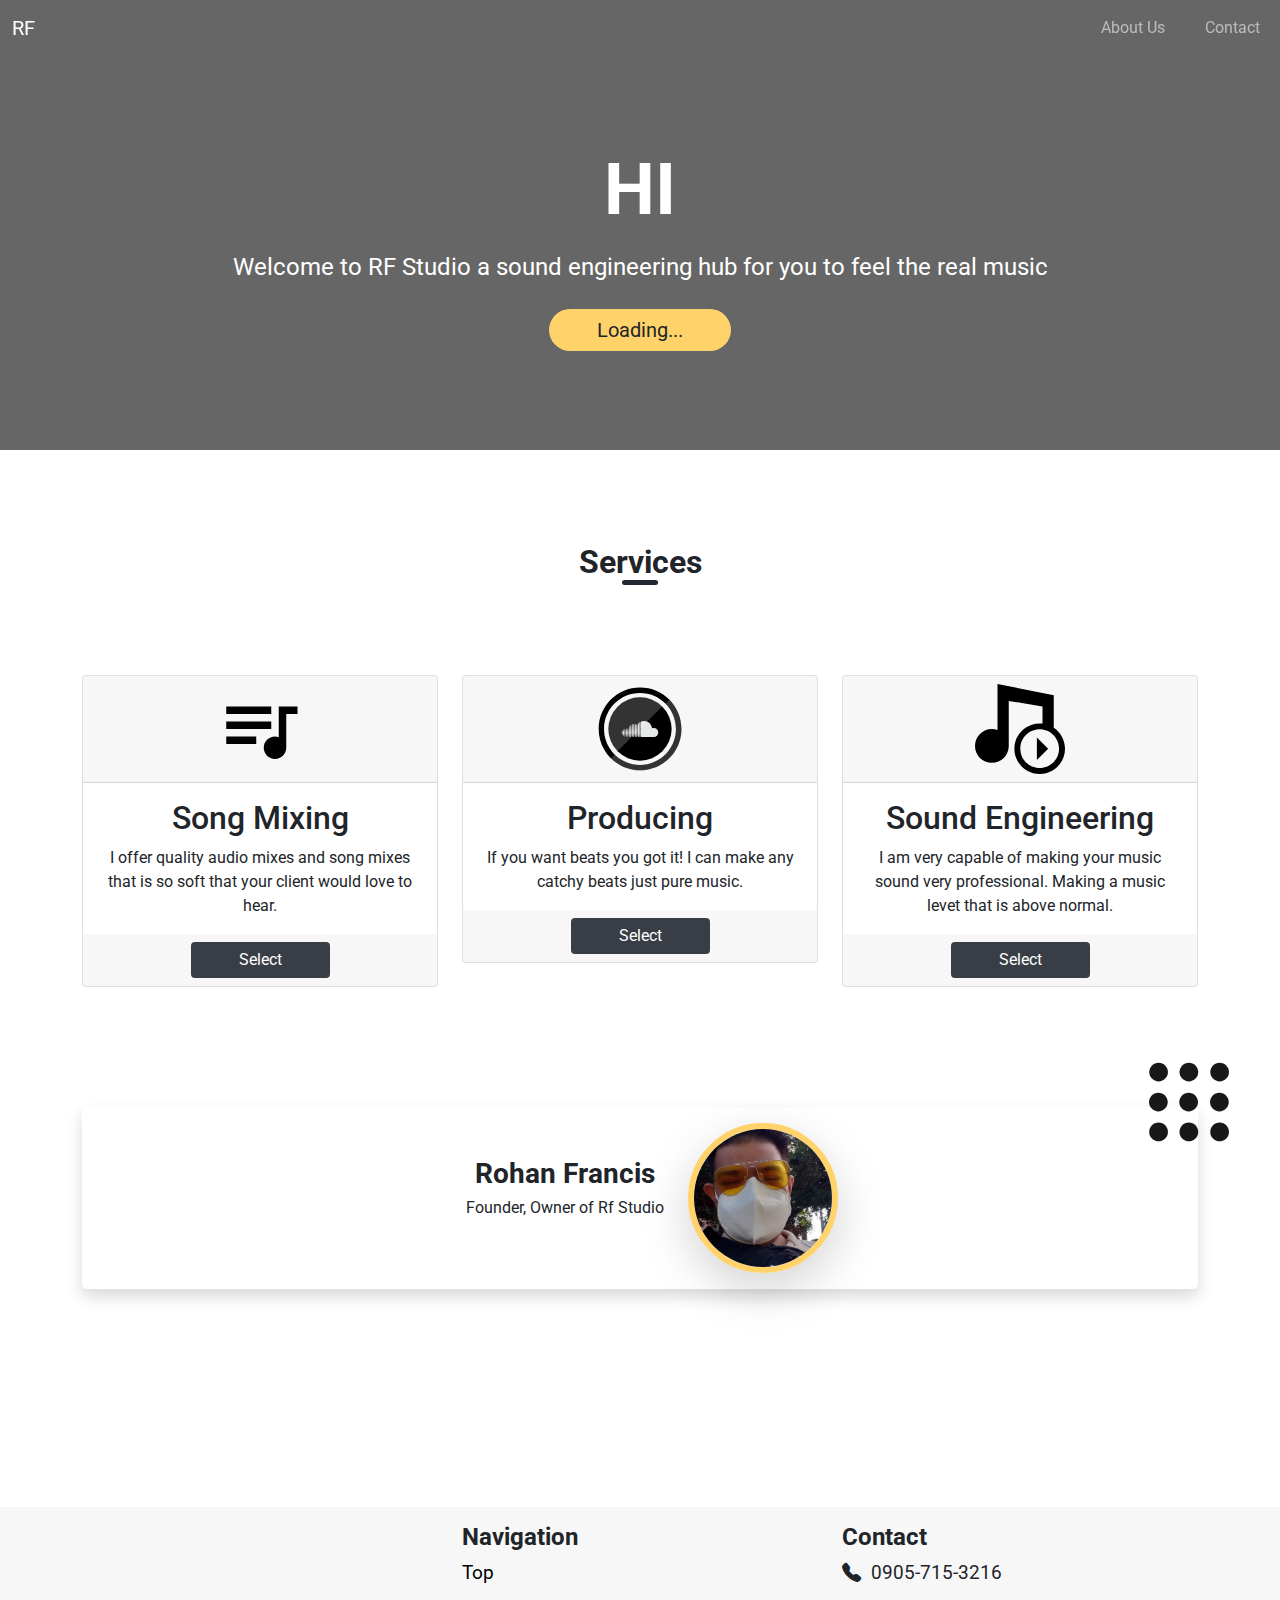
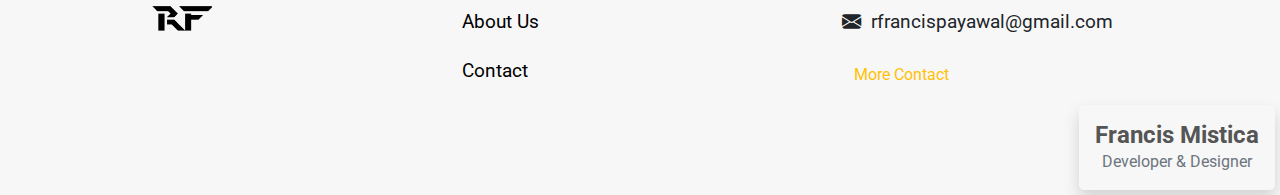
<file: index.html>
<!DOCTYPE html>
<html lang="en">
<head>
	<meta charset="UTF-8">
	<meta http-equiv="X-UA-Compatible" content="IE=edge">
	<meta name="viewport" content="width=device-width, initial-scale=1.0">
	<meta name="description" content="RF Studio produces high quality sounds from different genre's such as RnB, Folk, Pop, etc.. RF Studio is the way to go!">
	<!-- facebook tags-->
	<meta property="og:title" content="RF Studio - The real feel of music">
	<meta property="og:url" content="https://rf.netlify.app">
	<meta property="og:type" content="website">
	<meta property="og:description" content="If you want to feel the way that you want to feel for a music">
	<meta property="og:image" content="">
	<!-- twitter tags-->
	<meta name="twitter:card" content="summary_large_image">
	<meta name="twitter:title" content="RF Studio - The real feel of music">
	<meta name="twitter:description" content="If you want to feel the way that you want to feel for a music">
	<meta name="twitter:image" content="">
	<meta property="twitter:domain" content="https://rf.netlify.app">
	<meta property="twitter:url" content="https://rf.netlify.app">
	<!-- links -->
	<link rel="preconnect" href="https://fonts.gstatic.com">
	<link href="https://fonts.googleapis.com/css2?family=Roboto:wght@100;400;700&display=swap" rel="stylesheet"> 
	<link rel="stylesheet" href="https://cdn.jsdelivr.net/npm/bootstrap-icons@1.4.1/font/bootstrap-icons.css">
	<link rel="stylesheet" href="css/bootstrap.min.css">
	<link rel="stylesheet" href="css/normalize.css">
	<link rel="stylesheet" href="css/custom.css">
	<title>RF Studio - The real feel of music</title>
</head>
<body>
	<!--st-->
	<!--navbar-->
	<nav class="navbar navbar-expand-lg fixed-top navbar-dark bg-transparent">
		<div class="container-fluid">
			<a href="index.html" class="navbar-brand">RF</a>
			 <button class="navbar-toggler" type="button" data-bs-toggle="collapse" data-bs-target="#navbarNav" aria-controls="navbarNav" aria-expanded="false" aria-label="Toggle navigation">
      			<span class="navbar-toggler-icon"></span>
    		</button>
			<div class="navbar-collapse">
				<ul class="navbar-nav ms-auto" id="navbarNav">
					<li class="me-4 nav-item"><a href="about.html" class="	nav-link">About Us</a></li>
					<li class="nav-item"><a href="contact.html" class="nav-link">Contact</a></li>
				</ul>
			</div>
		</div>
	</nav>
	<!--hero section-->
	<header class="w-100 header" id="top">
		<div class="container-lg h-100 d-flex align-items-center justify-content-center">
			<div class="text-center txt-part">
				<h1 class="mb-2 fw-bold text-white mb-3 display-2">HI</h1>
				<p class="fs-4 text-white mb-4 subtitle">Welcome to RF Studio a sound engineering hub for you to feel the real music</p>
				<div class="buttons">
					<a href="" type="button" id="main-cta" class="btn fs-5 px-5 rounded-pill">Loading...</a>
				</div>
			</div>
		</div>
	</header>
	<!--services section-->
	<section class="mt-4 sect">
		<div class="container-lg">
			<h1 class="text-center s-hd fw-bold">Services</h1>
			<div class="row g-4 my-5">
				<div class="col-lg-4">
					<div class="card text-center">
						<div class="card-header">
							<!--svg-->
							<img src="media/song-mix.svg" alt="">
						</div>
						<div class="card-body">
							<h2 class="card-title">Song Mixing</h2>
							<p class="card-text">I offer quality audio mixes and song mixes that is so soft that your client would love to hear.</p>
						</div>
						<div class="card-footer">
							<a href="#" type="button" class="btn rounded-2 px-5 text-white fs-6">Select</a>
						</div>
					</div>
				</div>
				<div class="col-lg-4">
					<div class="card text-center">
						<div class="card-header">
							<!--svg-->
							<img src="media/prod.svg" alt="A cloud surfer playlist">
						</div>
						<div class="card-body">
							<h2 class="card-title">Producing</h2>
							<p class="card-text">If you want beats you got it! I can make any catchy beats just pure music.</p>
						</div>
						<div class="card-footer">
							<a href="#" type="button" class="btn rounded-2 px-5 text-white fs-6">Select</a>
						</div>
					</div>
				</div>
				<div class="col-lg-4">
					<div class="card text-center">
						<div class="card-header">
							<!--svg-->
							<img src="media/song-eng.svg" alt="">	
						</div>
						<div class="card-body">
							<h2 class="card-title">Sound Engineering</h2>
							<p class="card-text">I am very capable of making your music sound very professional. Making a music levet that is above normal.</p>
						</div>
						<div class="card-footer">
							<a href="#" type="button" class="btn rounded-2 px-5 text-white fs-6">Select</a>
						</div>
					</div>
				</div>
			</div>
		</div>
	</section>
	<!--next section parallax bg section-->
	<section class="p-sect w-100 position-relative my-4">
		<div class="des-el position-absolute">
			<img src="media/dots-des_el.svg" alt="A design element" id="des_el">
		</div>
		<div class="h-100 container-lg">
			<div class="p-card h-70 rounded-3 shadow bg-white p-3 shadow d-flex align-items-center justify-content-center">
				<div class="text-center mx-4 txt-panel">
					<h3 class="fw-bold lh-1">Rohan Francis</h3>
					<p class="muted-text">Founder, Owner of Rf Studio</p>
				</div>
				<div class="img-panel">
					<img src="media/parallax-img.jpeg" class="shadow-lg rounded-circle" alt="A photo of rohan francis the founder and owner of rf studios">
				</div>
			</div>
		</div> 
	</section>
	<!--footer-->
	<footer class="footer position-relative pb-5 pt-3 px-4">
		<div class="container-lg">
			<div class="mb-4 row">
				<div class="col-lg-4">
					<div class="info-tab">
						<img src="media/logo-dark.png" alt="Logo of rf" style="width: 200px;">
					</div>
				</div>
				<div class="col-lg-4">
					<div class="nav-tab">
						<h3 class="fw-bold fs-4">Navigation</h3>
						<ul class="list-unstyled foot-nav">
							<li class="li foot-list">
								<a href="#top" class="foot-links">Top</a>
							</li>
							<li class="li foot-list">
								<a href="about.html" class="foot-links">About Us</a>
							</li>
							<li class="li foot-list">
								<a href="contact.html" class="foot-links">Contact</a>
							</li>
						</ul>
					</div>
				</div>
				<div class="col-lg-4">
					<div class="contact-tab sc">
						<h3 class="fw-bold fs-4">Contact</h3>
						<ul class="list-unstyled contact-lists">
							<li class="li contact-items">
								<i class="bi bi-telephone-fill"></i> 0905-715-3216
							</li>
							<li class="li contact-items">
								<i class="bi bi-envelope-fill"></i> rfrancispayawal@gmail.com
							</li>
							<li class="li contact-items">
								<a href="https://www.facebook.com/rf.lawayap" class="btn btn-outline-warning" target="_blank">
									More Contact
								</a>
							</li>
						</ul>
					</div>
				</div>
			</div>
			<div class="copyright-developer text-center p-3 rounded-3 position-absolute shadow bottom-panel">
				<h4 class="fw-bold fs-5 mb-0 text-muted"><a href="https://francismistica.netlify.app" class="text-decoration-none" target="_blank">Francis Mistica</a></h4>
				<p class="mb-0 text-muted">Developer & Designer</p>
			</div>
		</div>
	</footer>
	<!--scripts-->
	<script src="https://cdn.jsdelivr.net/npm/@popperjs/core@2.9.2/dist/umd/popper.min.js" integrity="sha384-IQsoLXl5PILFhosVNubq5LC7Qb9DXgDA9i+tQ8Zj3iwWAwPtgFTxbJ8NT4GN1R8p" crossorigin="anonymous"></script>
	<script src="js/bootstrap.js"></script>
	<script src="js/main.js"></script>
</body>
</html>

<!--things to do
- Integrate Logo
- Finish functionality on this page (index.html)
- Finish about page tomorrow
-->
</file>
<file: css/custom.css>
* {
	margin: 0;
	padding: 0;
	box-sizing: border-box;
}

body {
	width: 100%;
	height: 100%;
	font-family: 'Roboto', sans-serif;
}
/* for older versions of chrome */
.btn {
	border: none;
}

.header {
	height: 450px;
	background-image: url('https://images.pexels.com/photos/3784566/pexels-photo-3784566.jpeg?auto=compress&cs=tinysrgb&dpr=2&h=650&w=940');
	background-position: center;
	background-repeat: no-repeat;
	background-size: cover;
	position: relative;
}

.navbar {
	transition: all 250ms ease-in-out;
}

.navbar.scrolled {
	background-color: #393e46 !important;
}

.header::after {
	content: '';
	position: absolute;
	top: 0;
	left: 0;
	bottom: 0;
	right: 0;
	width: 100%;
	height: 100%;
	background-color: rgba(0,0,0,0.60);
	z-index: 1;
}

.txt-part {
	position: relative;
	z-index: 2;
}

.buttons a {
	background-color: #ffd369;
}

.card-footer a {
	background-color: #393e46;
}

.s-hd {
	display: inline-block;
	position: relative;
	left: 50%;
	transform: translateX(-50%);
}

.s-hd::after {
	content: '';
	position: absolute;
	width: 30%;
	bottom: -3px;
	left: 50%;
	transform: translateX(-50%);
	border-radius: 100px;
	height: 5px;
	background-color: #222831;
}

.sect img {
	width: 90px;
}

.card-footer {
	border: 0 !important;
}

.card-footer a {
	transition: all 200ms ease-in-out;
}

.card-footer a:hover {
	background-color: #ffd369;
	box-shadow: inset .5px .5px 10px rgba(0,0,0,0.2);
	color: #000 !important;
}

.p-sect {
	height: 300px;
	background-image: url('https://images.pexels.com/photos/1047442/pexels-photo-1047442.jpeg?auto=compress&cs=tinysrgb&dpr=2&h=650&w=940');
	background-repeat: no-repeat;
	background-position: bottom;
	background-size: cover;
	background-attachment: fixed;
}

.img-panel img {
	width: 150px;
	height: 150px;
	border: 6px solid #ffd369;
	object-fit: cover;
}

.sect {
	padding: 3rem;
}

.footer {
	background-color: #F7F7F7;
	margin-top: 100px;
}

.copyright-developer {
	bottom: 5px;
	right: 5px;
}

.copyright-developer a {
	color: #555;
}

.copyright-developer a:hover {
	text-decoration: underline !important;
}

.des-el img {
	width: 5rem;
	opacity: 0.9;
}

.des-el {
	top: -15%;
	right: 4%;
}

.btn.focus, .btn:focus {
    -webkit-box-shadow: none!important;
    box-shadow: none!important;
}

footer a {
	text-decoration: none;
	color: #000;
	font-size: 1.2em;
}

.contact-items i {
	margin-right: 5px;
}

.contact-items {
	font-size: 1.2em;
}

footer li {
	margin-bottom: 20px;
}

/* about page custom styles */ 
.carousel { 
	height: 350px; 
}

.carousel-inner {
	height: 100%;
}

.carousel-item {
	height: 100%;
	background-color: #aaa;
}

.carousel-item h2 {
	background-color: #393e46;
	padding: 1em;
	color: #fff;
}

#our-s,
#faqs-hd {
	position: relative;
	margin-bottom: 3em;
}

#our-s::after,
#faqs-hd::after {
	content: '';
	position: absolute;
	display: block;
	bottom: -3px;
	left: 2px;
	width: 50px;
	height: 4px;
	background-color: dodgerblue;
}

.panel {
	border-color: #007965 !important;
	background-color: #00af91;
	color: #fff;
	cursor: pointer;
	transition: all 270ms linear;
}

.panel:hover {
	transform: scale(1.2);
}

.panel img {
	width: 50px;
	margin-bottom: 6px;
}







/* media queries */
@media screen and (max-width: 540px) {
	.header {
		height: 100vh;
	}

	.p-sect .container-lg {
		margin: 0 !important;
		width: 100%;
	}

	.p-sect {
		background-attachment: scroll;		
	}

	.p-sect .p-card {
		flex-direction: column-reverse;
		padding: 1rem 0;
	}

	.p-sect .p-card .img-panel {
		margin-bottom: 1rem;
	}

	.des-el {
		display: none;
	}

	.sect {
		padding: 0;
	}

	footer .col-lg-4 {
		margin-bottom: 2em;
	} 

	.copyright-developer {
		position: absolute;
		bottom: 0;
		left: 0;
		width: 100%;
		border-radius: 0;
	}
}

@media screen and (max-width: 768px) {
	.p-card {
		width: 100% !important;
	}

	.p-sect .container-lg {
		padding: 0 !important;
	}

	.p-card {
		padding-bottom: 2em !important;
	}

	.p-sect {
		background-image: none;
	}
}
</file>
